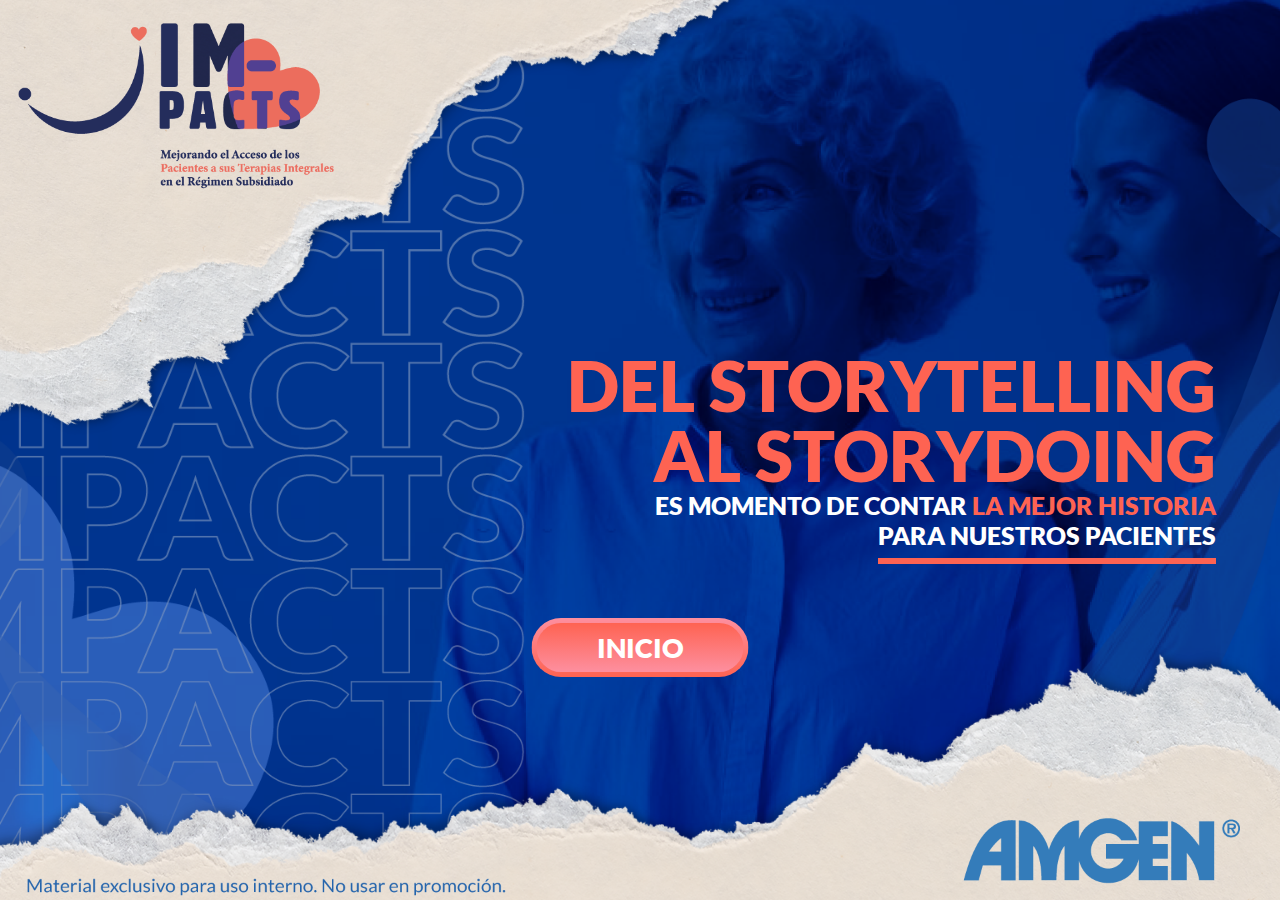
<file: index.html>
<!DOCTYPE html>

<html lang="en">
<head>
   <meta charset="UTF-8">
   <meta http-equiv="X-UA-Compatible" content="IE=edge">
   <meta name="viewport" content="width=device-width, initial-scale=1.0">
   <title>Historias Impacts</title>
   <link rel="stylesheet" href="CSS/StyleSheet.css">
   
 <script>  const documentHeight = () => {
 const doc = document.documentElement
 doc.style.setProperty('--doc-height', `${window.innerHeight}px`)
}
window.addEventListener('resize', documentHeight)
documentHeight()
    
   </script>
   
   <script src="./js/main.js" type="module" defer></script>
   <link rel="icon" type="image/x-icon" href="Images/Favicon.png">
</head>
<body id="Content" >
   
</body>
</html>
</file>
<file: CSS/StyleSheet.css>
*{
     margin: 0;
     padding: 0;
     list-style: none;
     text-decoration: none;
     border: none;
     outline: none;
}
 @font-face {
     font-family: LatoRegular;
     src: url(../Fonts/Lato-Regular.woff);
}
 @font-face {
     font-family: LatoBlack;
     src: url(../Fonts/Lato-Black.woff);
}
 body{
     background-color: #022a3a;
}

:root {
 --doc-height: 100vh;
}

 .ContentWrapper{
    height: var(--doc-height);
    width:100vw;
    background-position: top center;
    background-repeat: no-repeat;
    background-size: cover;
}
 .HeaderContent{
     position: absolute;
     top:0;
     left:0;
}
.HeaderContentBackground{
    position: absolute;
    top:0;
    left:0;
    width:100%;
}

 .HeaderHomePC, .HeaderHomeCel {
    vertical-align: bottom;
     width:100%;
}
 .FooterContent{
     position: absolute;
     bottom:0;
     right:0;
     width:100%;
}
 .FooterHomePC, .FooterHomeCel {
    vertical-align: bottom;
    width:100%;
}
.FooterLogoPC{
  position: absolute;
  bottom:2vh;
  left:2vw;
    width: 40vw;
    max-width: 230px;
}
.FooterDadosPC{
  width: 50vw;
  min-width: 500px;
  max-width:680px;
  float: right;
}
 .FraseHome{
     position:absolute;
     right:5%;
     top:50%;
     transform: translateY(-50%);
     z-index:10;
}
 .TituloHome{
     color:#FE6352;
     text-align:right;
     line-height: 1em;
     font-family: 'LatoBlack', sans-serif;
}
 .OracionHome{
     color:white;
     text-align:right;
     font-family: 'LatoBlack', sans-serif;
}
 .TextoSubrayado{
     padding-bottom: 8px;
     border-bottom:6px solid #FE6352;
}
 .TextoResaltado{
     color:#FE6352;
}
.BoldFont{
  font-family: 'LatoBlack', sans-serif;
}


/* Diagramación Horizontal */
 @media (min-aspect-ratio: 4/5) {
     .WrapperHome{
         background-image: url("../Images/FondoHomePC.png");
    }
    .WrapperInstrucciones{
      background-image: url("../Images/FondoInstruccionesPC.png");
    }
    .WrapperDados{
      background-image: url("../Images/FondoJuegoPC.png");
    }
     .HeaderContent{
         width:60%;
    }
     .HeaderHomeCel, .FooterHomeCel {
         display:none;
    }
     .TituloHome{
         font-size: clamp(56px, 6vw, 70px);
    }
     .OracionHome{
          font-size: clamp(20px, 2.1vw, 25px);
    }
    .Instrucciones{
      font-size: clamp(20px, 2.1vw, 25px);
    }
    .SeparadorInstrucciones{
      width: 35vw;
      min-width:350px;
      max-width:400px;
    }
    .AreaDados{
      top:50%;
      width:100%;
    }

    .EstiloDado{
      width:15vw;
      float:left;
      min-width:120px;
      max-width:200px;
    }
}
/* Diagramación Vertical */
 @media (max-aspect-ratio: 4/5) {
     .WrapperHome{
         background-image: url("../Images/FondoHomeCel.png");
    }
    .WrapperInstrucciones{
      background-image: url("../Images/FondoInstruccionesCel.png");
    }
    .WrapperDados{
      background-image: url("../Images/FondoJuegoCel.png");
    }
     .HeaderContent{
         width:100%;
    }
     .HeaderHomePC, .FooterHomePC {
         display:none;
    }
     .TituloHome{
         font-size: 9vw;
    }
     .OracionHome{
         font-size: 3vw;
    }
    .FooterLogoPC{
      display: none;
    }

    .Instrucciones{
      font-size: clamp(13px, 3vw, 22px);
    }
    .SeparadorInstrucciones{
      width: 50vw;
      min-width:220px;
      max-width:400px;
    }

    .AreaDados{
      top:45%;

    }
    .ContenedorDados{
      min-width:250px;
    }

    .EstiloDado{
      width:25vw;
      float:left;
      min-width:120px;
      max-width:180px;
    }
}

/* Botones */

.BotonContenido{
    position:absolute;
    left:50%;
    top:68%;
    transform: translateX(-50%);
    z-index:10;
    text-align: center;
}

.BotonGradiente {
  font-family: 'LatoBlack', sans-serif;
    font-size: 3vh;
    padding: 8px 60px;
    margin: 6px;
    text-align: center;
    color: #FFF;
    cursor: pointer;
    display: inline-block;
    border: 5px solid transparent;
    border-radius: 50px;


}

.BotonInicio{
  background: linear-gradient(#FE6352, #FD8F9F) padding-box,
            linear-gradient(180deg, #FD8F9F, #FE6352) border-box;
}
.BotonInstrucciones{
  background: linear-gradient(#242E5A, #5D6EA6) padding-box,
            linear-gradient(180deg, #5D6EA6, #242E5A) border-box;
}

/* Instrucciones */

.Instrucciones{
  width:100%;
  font-family: LatoRegular;
  color: #242E5A;
  text-align:center;
  position:absolute;
  left:50%;
  top:50%;
  transform: translate(-50%, -50%);
}

.SeparadorInstrucciones{
    border: 6px solid;
    margin: 0 auto;
    border-radius: 50px;
    margin-top: 10px;
}

/* Dados */

.AreaDados{
  position:absolute;
  left:50%;
  transform: translate(-50%, -50%);
  display: flex;

}
.ContenedorDados{
  margin:0 auto;
}


.shake{
  animation: shake 1600ms ease-in-out 1;
}


@keyframes shake {
  2% {
      transform: translate(0,0) rotate(0.5deg);
  }
  4% {
      transform: translate(0,0) rotate(-4.5deg);
  }
  6% {
      transform: translate(0,0) rotate(7.5deg);
  }
  8% {
      transform: translate(0,0) rotate(-2.5deg);
  }
  10% {
      transform: translate(0,0) rotate(0.5deg);
  }
  12% {
      transform: translate(0,0) rotate(3.5deg);
  }
  14% {
      transform: translate(0,0) rotate(5.5deg);
  }
  16% {
      transform: translate(0,0) rotate(1.5deg);
  }
  18% {
      transform: translate(0,0) rotate(4.5deg);
  }
  20% {
      transform: translate(0,0) rotate(4.5deg);
  }
  22% {
      transform: translate(0,0) rotate(-6.5deg);
  }
  24% {
      transform: translate(0,0) rotate(5.5deg);
  }
  26% {
      transform: translate(0,0) rotate(5.5deg);
  }
  28% {
      transform: translate(0,0) rotate(-4.5deg);
  }
  30% {
      transform: translate(0,0) rotate(6.5deg);
  }
  32% {
      transform: translate(0,0) rotate(-0.5deg);
  }
  34% {
      transform: translate(0,0) rotate(-2.5deg);
  }
  36% {
      transform: translate(0,0) rotate(0.5deg);
  }
  38% {
      transform: translate(0,0) rotate(2.5deg);
  }
  40% {
      transform: translate(0,0) rotate(-3.5deg);
  }
  42% {
      transform: translate(0,0) rotate(6.5deg);
  }
  44% {
      transform: translate(0,0) rotate(1.5deg);
  }
  46% {
      transform: translate(0,0) rotate(2.5deg);
  }
  48% {
      transform: translate(0,0) rotate(-5.5deg);
  }
  50% {
      transform: translate(0,0) rotate(-4.5deg);
  }
  52% {
      transform: translate(0,0) rotate(0.5deg);
  }
  54% {
      transform: translate(0,0) rotate(6.5deg);
  }
  56% {
      transform: translate(0,0) rotate(6.5deg);
  }
  58% {
      transform: translate(0,0) rotate(3.5deg);
  }
  60% {
      transform: translate(0,0) rotate(-1.5deg);
  }
  62% {
      transform: translate(0,0) rotate(-2.5deg);
  }
  64% {
      transform: translate(0,0) rotate(1.5deg);
  }
  66% {
      transform: translate(0,0) rotate(-1.5deg);
  }
  68% {
      transform: translate(0,0) rotate(-3.5deg);
  }
  70% {
      transform: translate(0,0) rotate(3.5deg);
  }
  72% {
      transform: translate(0,0) rotate(0.5deg);
  }
  74% {
      transform: translate(0,0) rotate(4.5deg);
  }
  76% {
      transform: translate(0,0) rotate(2.5deg);
  }
  78% {
      transform: translate(0,0) rotate(5.5deg);
  }
  80% {
      transform: translate(0,0) rotate(4.5deg);
  }
  82% {
      transform: translate(0,0) rotate(-0.5deg);
  }
  84% {
      transform: translate(0,0) rotate(-5.5deg);
  }
  86% {
      transform: translate(0,0) rotate(-0.5deg);
  }
  88% {
      transform: translate(0,0) rotate(0.5deg);
  }
  90% {
      transform: translate(0,0) rotate(3.5deg);
  }
  92% {
      transform: translate(0,0) rotate(-3.5deg);
  }
  94% {
      transform: translate(0,0) rotate(7.5deg);
  }
  96% {
      transform: translate(0,0) rotate(2.5deg);
  }
  98% {
      transform: translate(0,0) rotate(3.5deg);
  }
  0%, 100% {
      transform: translate(0,0) rotate(0);
  }
}
</file>
